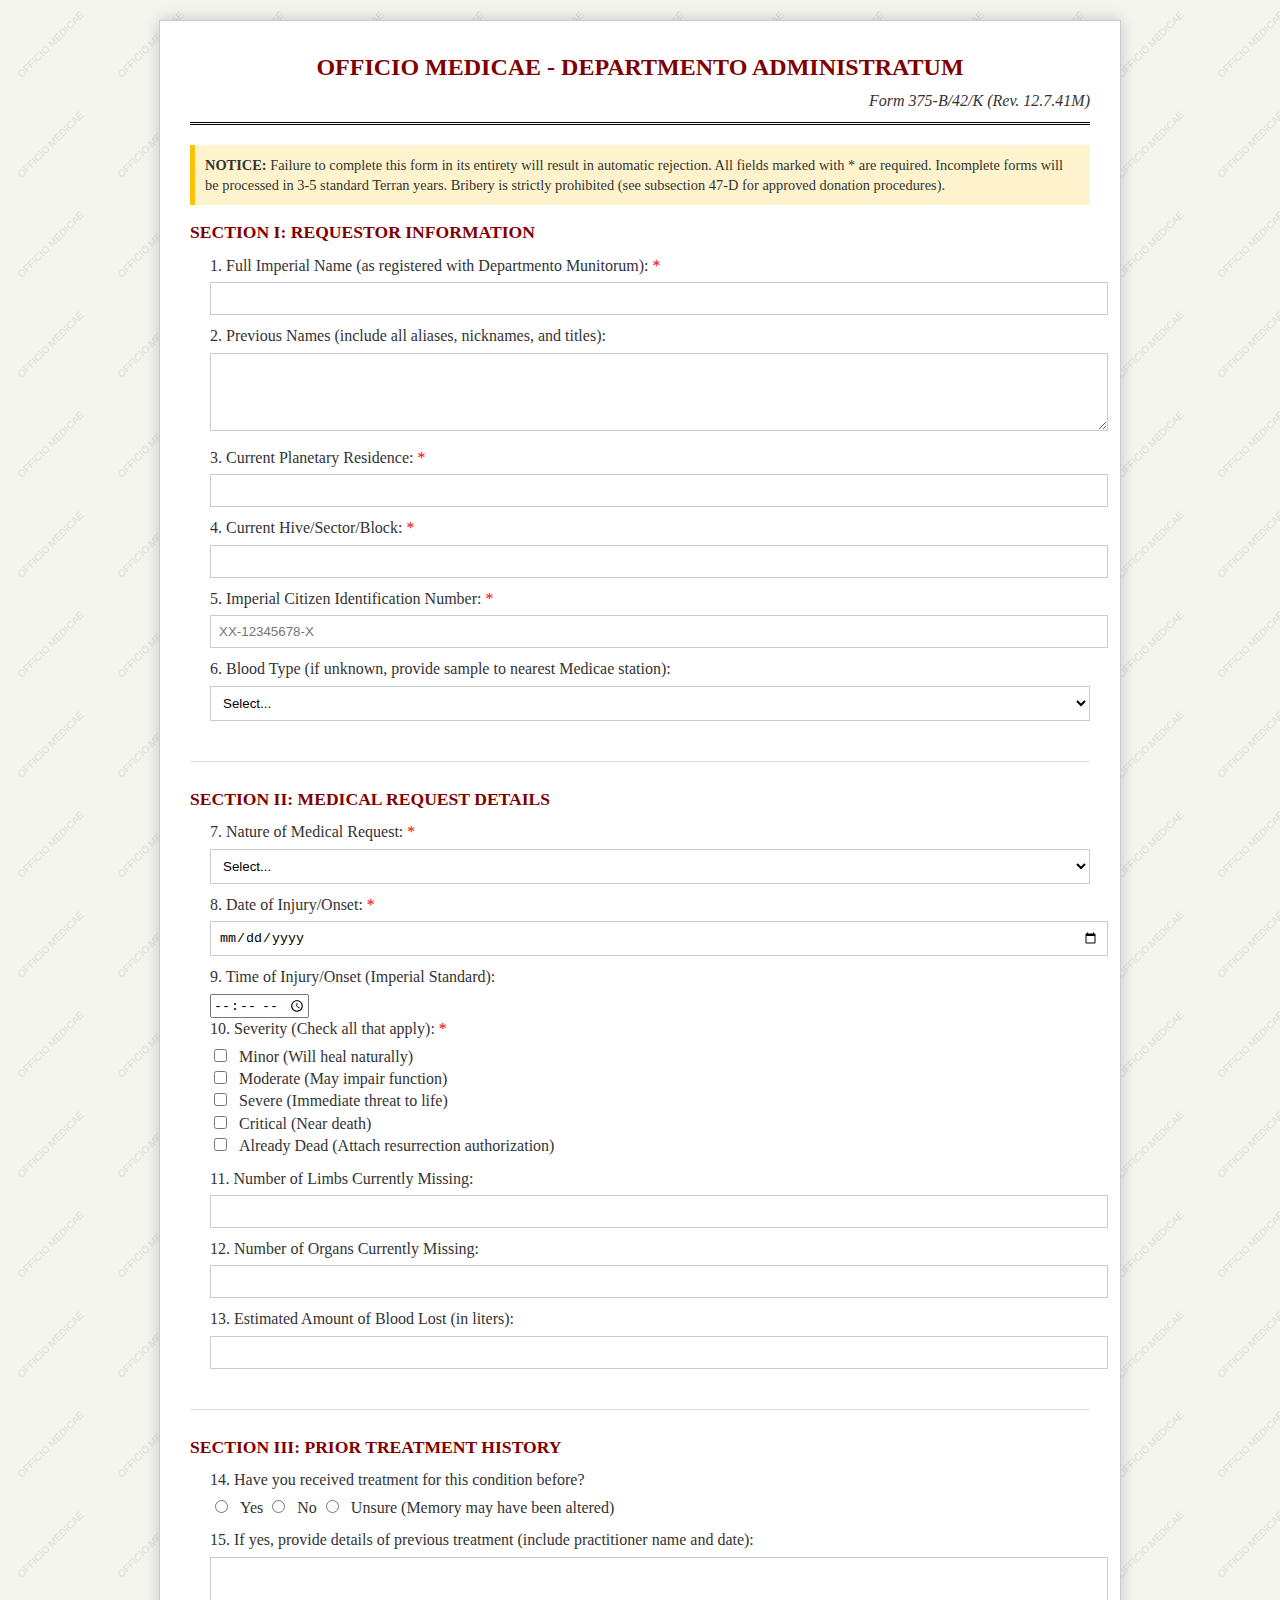
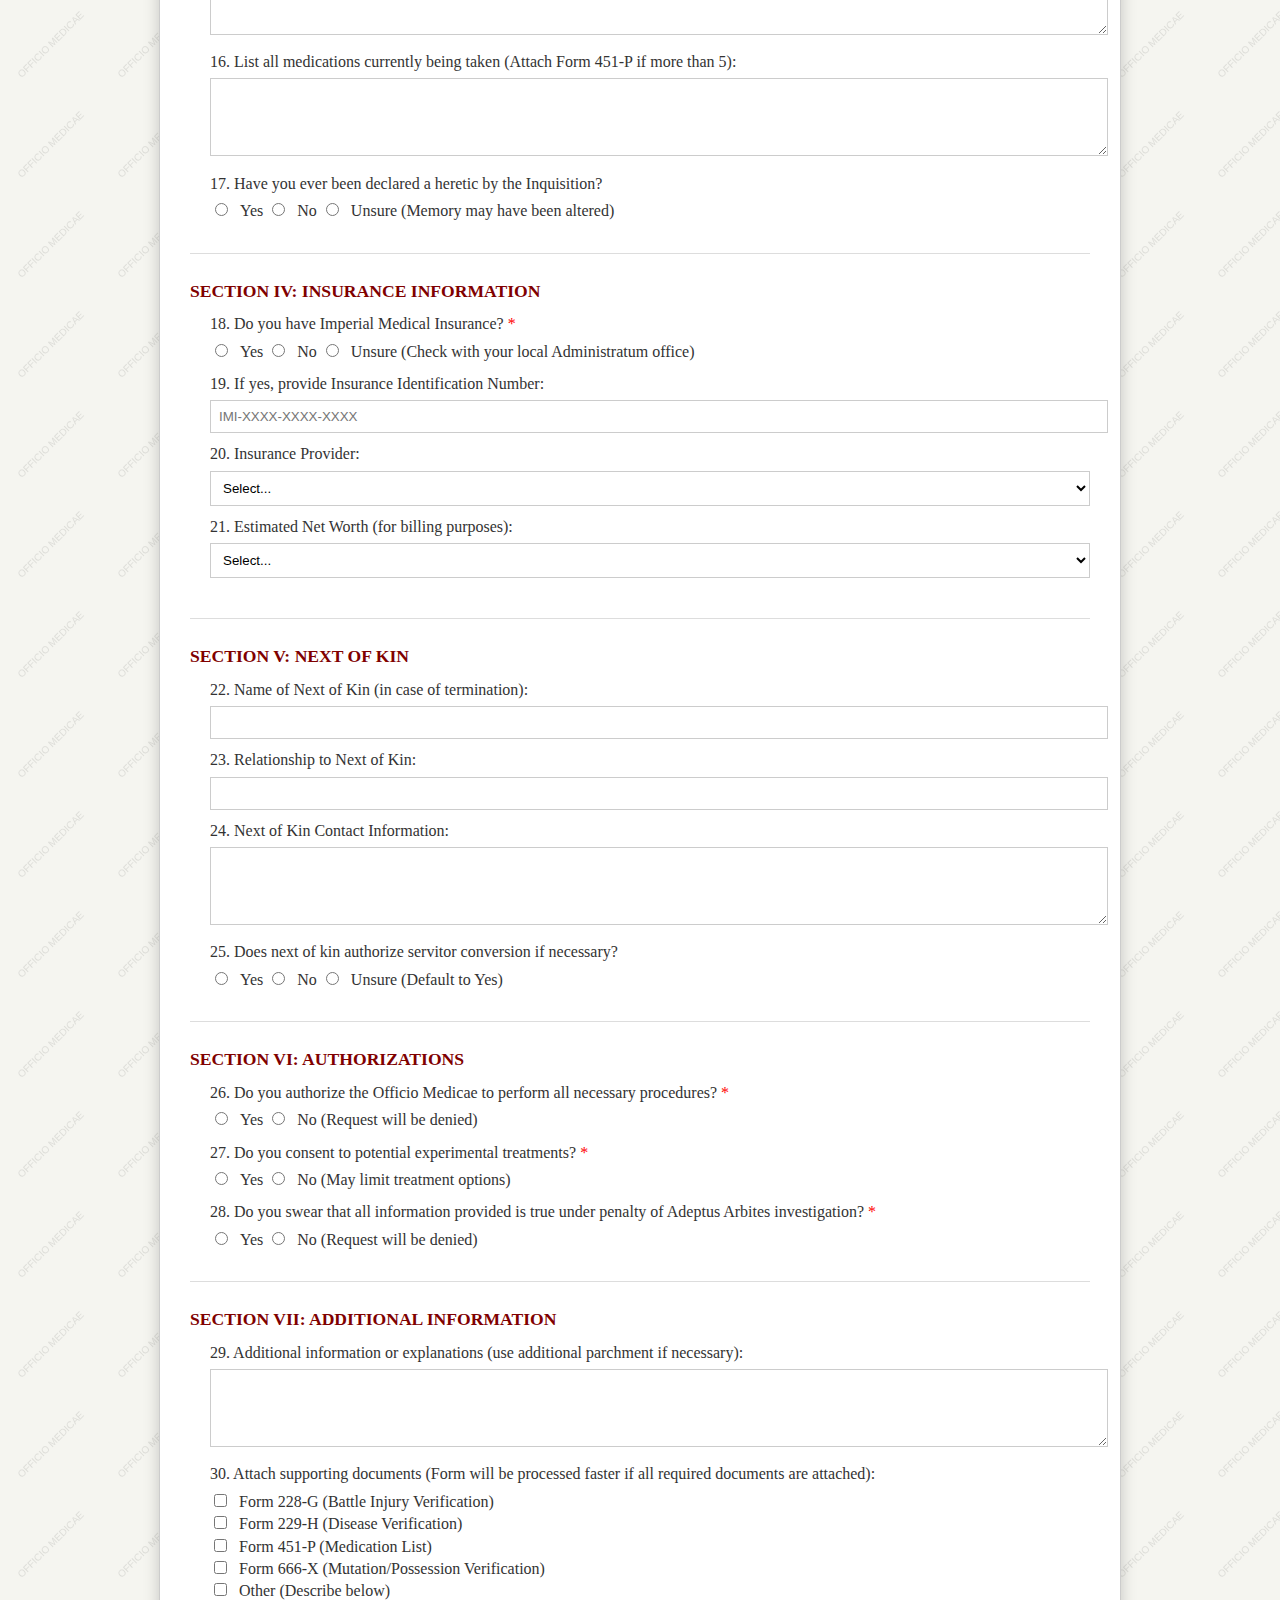
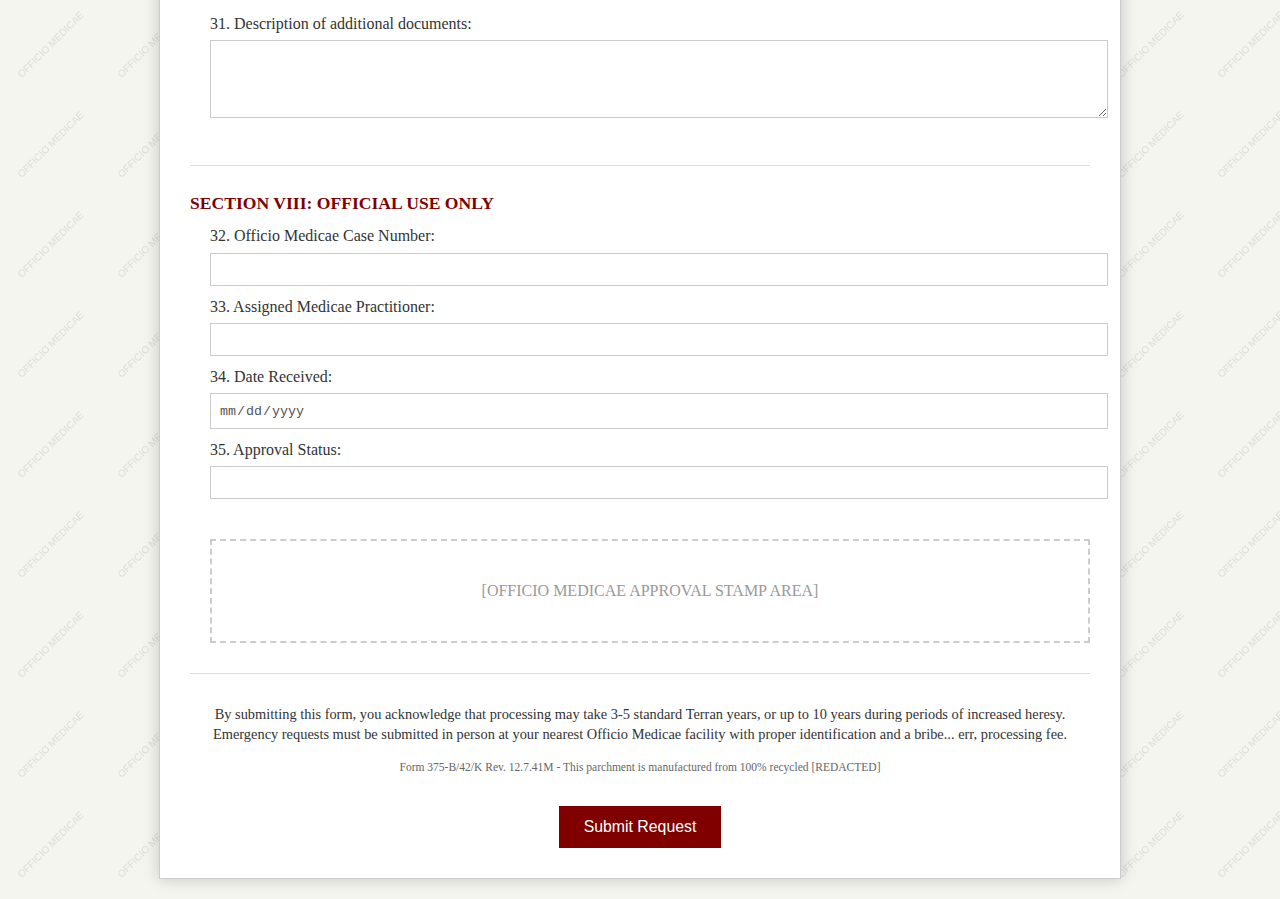
<file: appointment.html>
<!DOCTYPE html>
<html lang="en">
<head>
    <meta charset="UTF-8">
    <meta name="viewport" content="width=device-width, initial-scale=1.0">
    <title>Form 375-B/42/K - Request for Medical Assistance</title>
    <style>
        body {
            font-family: 'Times New Roman', serif;
            background-color: #f5f5f0;
            color: #333;
            line-height: 1.4;
            margin: 0;
            padding: 20px;
            background-image: url('data:image/svg+xml;utf8,<svg xmlns="http://www.w3.org/2000/svg" width="100" height="100" viewBox="0 0 100 100"><text x="10" y="50" font-family="Arial" font-size="10" fill="rgba(0,0,0,0.1)" transform="rotate(-45 50,50)">OFFICIO MEDICAE</text></svg>');
        }
        
        .container {
            max-width: 900px;
            margin: 0 auto;
            background-color: #fff;
            padding: 30px;
            box-shadow: 0 0 15px rgba(0,0,0,0.2);
            border: 1px solid #ccc;
        }
        
        .header {
            border-bottom: 3px double #000;
            margin-bottom: 20px;
            padding-bottom: 10px;
        }
        
        h1 {
            font-size: 24px;
            text-align: center;
            margin: 0;
            color: #800000;
        }
        
        .form-number {
            text-align: right;
            font-style: italic;
            margin-top: 5px;
        }
        
        .warning {
            background-color: #fff3cd;
            border-left: 5px solid #ffc107;
            padding: 10px;
            margin: 15px 0;
            font-size: 0.9em;
        }
        
        .section {
            margin-bottom: 25px;
            border-bottom: 1px solid #ddd;
            padding-bottom: 15px;
        }
        
        .section-title {
            font-weight: bold;
            font-size: 1.1em;
            margin-bottom: 10px;
            color: #800000;
        }
        
        .subsection {
            margin-left: 20px;
            margin-bottom: 15px;
        }
        
        .subsection-title {
            font-style: italic;
            margin-bottom: 5px;
        }
        
        label {
            display: block;
            margin-bottom: 5px;
        }
        
        input[type="text"], input[type="number"], input[type="date"], select, textarea {
            width: 100%;
            padding: 8px;
            margin-bottom: 10px;
            border: 1px solid #ccc;
            background-color: #fff;
        }
        
        textarea {
            min-height: 60px;
        }
        
        .checkbox-group {
            margin-bottom: 10px;
        }
        
        .checkbox-group label {
            display: inline;
            margin-left: 5px;
        }
        
        .required:after {
            content: " *";
            color: red;
        }
        
        .form-footer {
            text-align: center;
            margin-top: 30px;
            font-size: 0.9em;
        }
        
        button {
            background-color: #800000;
            color: white;
            padding: 12px 25px;
            border: none;
            cursor: pointer;
            font-size: 1.1em;
            margin-top: 20px;
        }
        
        button:hover {
            background-color: #600000;
        }
        
        .stamp-area {
            height: 100px;
            border: 2px dashed #ccc;
            margin-top: 30px;
            display: flex;
            justify-content: center;
            align-items: center;
            color: #999;
        }
        
        .small-text {
            font-size: 0.8em;
            color: #666;
        }
        
        .page-break {
            page-break-after: always;
        }
    </style>
</head>
<body>
    <div class="container">
        <div class="header">
            <h1>OFFICIO MEDICAE - DEPARTMENTO ADMINISTRATUM</h1>
            <div class="form-number">Form 375-B/42/K (Rev. 12.7.41M)</div>
        </div>
        
        <div class="warning">
            <strong>NOTICE:</strong> Failure to complete this form in its entirety will result in automatic rejection. All fields marked with * are required. Incomplete forms will be processed in 3-5 standard Terran years. Bribery is strictly prohibited (see subsection 47-D for approved donation procedures).
        </div>
        
        <div class="section">
            <div class="section-title">SECTION I: REQUESTOR INFORMATION</div>
            
            <div class="subsection">
                <label class="required">1. Full Imperial Name (as registered with Departmento Munitorum):</label>
                <input type="text" required>
                
                <label>2. Previous Names (include all aliases, nicknames, and titles):</label>
                <textarea></textarea>
                
                <label class="required">3. Current Planetary Residence:</label>
                <input type="text" required>
                
                <label class="required">4. Current Hive/Sector/Block:</label>
                <input type="text" required>
                
                <label class="required">5. Imperial Citizen Identification Number:</label>
                <input type="text" pattern="[A-Z]{2}-[0-9]{8}-[A-Z]{1}" placeholder="XX-12345678-X" required>
                
                <label>6. Blood Type (if unknown, provide sample to nearest Medicae station):</label>
                <select>
                    <option value="">Select...</option>
                    <option value="A">A (Holy)</option>
                    <option value="B">B (Acceptable)</option>
                    <option value="AB">AB (Suspicious)</option>
                    <option value="O">O (Common)</option>
                    <option value="OTHER">Other (Explain in Section VII)</option>
                    <option value="UNKNOWN">Unknown (Penalty may apply)</option>
                </select>
            </div>
        </div>
        
        <div class="section">
            <div class="section-title">SECTION II: MEDICAL REQUEST DETAILS</div>
            
            <div class="subsection">
                <label class="required">7. Nature of Medical Request:</label>
                <select required>
                    <option value="">Select...</option>
                    <option value="BATTLE">Battle Injury (Attach Form 228-G)</option>
                    <option value="DISEASE">Disease (Attach Form 229-H)</option>
                    <option value="MUTATION">Mutation/Possession (Attach Form 666-X)</option>
                    <option value="ROUTINE">Routine Checkup (Fee applies)</option>
                    <option value="OTHER">Other (Explain in Section VII)</option>
                </select>
                
                <label class="required">8. Date of Injury/Onset:</label>
                <input type="date" required>
                
                <label>9. Time of Injury/Onset (Imperial Standard):</label>
                <input type="time">
                
                <label class="required">10. Severity (Check all that apply):</label>
                <div class="checkbox-group">
                    <input type="checkbox" id="severity1" name="severity">
                    <label for="severity1">Minor (Will heal naturally)</label><br>
                    <input type="checkbox" id="severity2" name="severity">
                    <label for="severity2">Moderate (May impair function)</label><br>
                    <input type="checkbox" id="severity3" name="severity">
                    <label for="severity3">Severe (Immediate threat to life)</label><br>
                    <input type="checkbox" id="severity4" name="severity">
                    <label for="severity4">Critical (Near death)</label><br>
                    <input type="checkbox" id="severity5" name="severity">
                    <label for="severity5">Already Dead (Attach resurrection authorization)</label>
                </div>
                
                <label>11. Number of Limbs Currently Missing:</label>
                <input type="number" min="0" max="4">
                
                <label>12. Number of Organs Currently Missing:</label>
                <input type="number" min="0">
                
                <label>13. Estimated Amount of Blood Lost (in liters):</label>
                <input type="number" step="0.1" min="0">
            </div>
        </div>
        
        <div class="section">
            <div class="section-title">SECTION III: PRIOR TREATMENT HISTORY</div>
            
            <div class="subsection">
                <label>14. Have you received treatment for this condition before?</label>
                <div class="checkbox-group">
                    <input type="radio" id="prevTreatmentYes" name="prevTreatment" value="yes">
                    <label for="prevTreatmentYes">Yes</label>
                    <input type="radio" id="prevTreatmentNo" name="prevTreatment" value="no">
                    <label for="prevTreatmentNo">No</label>
                    <input type="radio" id="prevTreatmentUnsure" name="prevTreatment" value="unsure">
                    <label for="prevTreatmentUnsure">Unsure (Memory may have been altered)</label>
                </div>
                
                <label>15. If yes, provide details of previous treatment (include practitioner name and date):</label>
                <textarea></textarea>
                
                <label>16. List all medications currently being taken (Attach Form 451-P if more than 5):</label>
                <textarea></textarea>
                
                <label>17. Have you ever been declared a heretic by the Inquisition?</label>
                <div class="checkbox-group">
                    <input type="radio" id="heresyYes" name="heresy" value="yes">
                    <label for="heresyYes">Yes</label>
                    <input type="radio" id="heresyNo" name="heresy" value="no">
                    <label for="heresyNo">No</label>
                    <input type="radio" id="heresyUnsure" name="heresy" value="unsure">
                    <label for="heresyUnsure">Unsure (Memory may have been altered)</label>
                </div>
            </div>
        </div>
        
        <div class="section">
            <div class="section-title">SECTION IV: INSURANCE INFORMATION</div>
            
            <div class="subsection">
                <label class="required">18. Do you have Imperial Medical Insurance?</label>
                <div class="checkbox-group">
                    <input type="radio" id="insuranceYes" name="insurance" value="yes" required>
                    <label for="insuranceYes">Yes</label>
                    <input type="radio" id="insuranceNo" name="insurance" value="no" required>
                    <label for="insuranceNo">No</label>
                    <input type="radio" id="insuranceUnsure" name="insurance" value="unsure" required>
                    <label for="insuranceUnsure">Unsure (Check with your local Administratum office)</label>
                </div>
                
                <label>19. If yes, provide Insurance Identification Number:</label>
                <input type="text" placeholder="IMI-XXXX-XXXX-XXXX">
                
                <label>20. Insurance Provider:</label>
                <select>
                    <option value="">Select...</option>
                    <option value="IMPERIAL">Imperial Medical Collective</option>
                    <option value="ADMIN">Adeptus Administratum Coverage</option>
                    <option value="MECHANICUS">Adeptus Mechanicus Biological Maintenance Plan</option>
                    <option value="INQUISITION">Inquisitorial Supplemental Coverage</option>
                    <option value="OTHER">Other (Explain in Section VII)</option>
                </select>
                
                <label>21. Estimated Net Worth (for billing purposes):</label>
                <select>
                    <option value="">Select...</option>
                    <option value="LESS100">Less than 100 Thrones</option>
                    <option value="100-1000">100-1,000 Thrones</option>
                    <option value="1000-10000">1,000-10,000 Thrones</option>
                    <option value="10000+">More than 10,000 Thrones</option>
                    <option value="UNKNOWN">Unknown (Assessment will be made)</option>
                </select>
            </div>
        </div>
        
        <div class="section">
            <div class="section-title">SECTION V: NEXT OF KIN</div>
            
            <div class="subsection">
                <label>22. Name of Next of Kin (in case of termination):</label>
                <input type="text">
                
                <label>23. Relationship to Next of Kin:</label>
                <input type="text">
                
                <label>24. Next of Kin Contact Information:</label>
                <textarea></textarea>
                
                <label>25. Does next of kin authorize servitor conversion if necessary?</label>
                <div class="checkbox-group">
                    <input type="radio" id="servitorYes" name="servitor" value="yes">
                    <label for="servitorYes">Yes</label>
                    <input type="radio" id="servitorNo" name="servitor" value="no">
                    <label for="servitorNo">No</label>
                    <input type="radio" id="servitorUnsure" name="servitor" value="unsure">
                    <label for="servitorUnsure">Unsure (Default to Yes)</label>
                </div>
            </div>
        </div>
        
        <div class="section">
            <div class="section-title">SECTION VI: AUTHORIZATIONS</div>
            
            <div class="subsection">
                <label class="required">26. Do you authorize the Officio Medicae to perform all necessary procedures?</label>
                <div class="checkbox-group">
                    <input type="radio" id="authYes" name="authorization" value="yes" required>
                    <label for="authYes">Yes</label>
                    <input type="radio" id="authNo" name="authorization" value="no" required>
                    <label for="authNo">No (Request will be denied)</label>
                </div>
                
                <label class="required">27. Do you consent to potential experimental treatments?</label>
                <div class="checkbox-group">
                    <input type="radio" id="experimentalYes" name="experimental" value="yes" required>
                    <label for="experimentalYes">Yes</label>
                    <input type="radio" id="experimentalNo" name="experimental" value="no" required>
                    <label for="experimentalNo">No (May limit treatment options)</label>
                </div>
                
                <label class="required">28. Do you swear that all information provided is true under penalty of Adeptus Arbites investigation?</label>
                <div class="checkbox-group">
                    <input type="radio" id="oathYes" name="oath" value="yes" required>
                    <label for="oathYes">Yes</label>
                    <input type="radio" id="oathNo" name="oath" value="no" required>
                    <label for="oathNo">No (Request will be denied)</label>
                </div>
            </div>
        </div>
        
        <div class="section">
            <div class="section-title">SECTION VII: ADDITIONAL INFORMATION</div>
            
            <div class="subsection">
                <label>29. Additional information or explanations (use additional parchment if necessary):</label>
                <textarea></textarea>
                
                <label>30. Attach supporting documents (Form will be processed faster if all required documents are attached):</label>
                <div class="checkbox-group">
                    <input type="checkbox" id="doc1" name="docs">
                    <label for="doc1">Form 228-G (Battle Injury Verification)</label><br>
                    <input type="checkbox" id="doc2" name="docs">
                    <label for="doc2">Form 229-H (Disease Verification)</label><br>
                    <input type="checkbox" id="doc3" name="docs">
                    <label for="doc3">Form 451-P (Medication List)</label><br>
                    <input type="checkbox" id="doc4" name="docs">
                    <label for="doc4">Form 666-X (Mutation/Possession Verification)</label><br>
                    <input type="checkbox" id="doc5" name="docs">
                    <label for="doc5">Other (Describe below)</label>
                </div>
                
                <label>31. Description of additional documents:</label>
                <textarea></textarea>
            </div>
        </div>
        
        <div class="section">
            <div class="section-title">SECTION VIII: OFFICIAL USE ONLY</div>
            
            <div class="subsection">
                <label>32. Officio Medicae Case Number:</label>
                <input type="text" disabled>
                
                <label>33. Assigned Medicae Practitioner:</label>
                <input type="text" disabled>
                
                <label>34. Date Received:</label>
                <input type="date" disabled>
                
                <label>35. Approval Status:</label>
                <input type="text" disabled>
                
                <div class="stamp-area">
                    [OFFICIO MEDICAE APPROVAL STAMP AREA]
                </div>
            </div>
        </div>
        
        <div class="form-footer">
            <p>By submitting this form, you acknowledge that processing may take 3-5 standard Terran years, or up to 10 years during periods of increased heresy. Emergency requests must be submitted in person at your nearest Officio Medicae facility with proper identification and a bribe... err, processing fee.</p>
            
            <p class="small-text">Form 375-B/42/K Rev. 12.7.41M - This parchment is manufactured from 100% recycled [REDACTED]</p>
            
            <button type="submit" id="submitForm">Submit Request</button>
            
            <div id="formSubmitted" style="display: none; margin-top: 20px; padding: 15px; background-color: #d4edda; color: #155724; border: 1px solid #c3e6cb;">
                <strong>FORM SUBMITTED FOR PROCESSING</strong><br>
                Your request has been received and assigned case number <span id="caseNumber"></span>. Please allow 3-5 standard Terran years for processing. For immediate assistance, please proceed to your nearest Medicae facility and prepare to wait in line.
            </div>
        </div>
    </div>

    <script>
        document.getElementById('submitForm').addEventListener('click', function() {
            // Generate a ridiculous case number
            const letters = 'ABCDEFGHIJKLMNOPQRSTUVWXYZ';
            const numbers = '0123456789';
            let caseNum = '';
            
            // Add two random letters
            caseNum += letters.charAt(Math.floor(Math.random() * letters.length));
            caseNum += letters.charAt(Math.floor(Math.random() * letters.length));
            caseNum += '-';
            
            // Add eight random numbers
            for (let i = 0; i < 8; i++) {
                caseNum += numbers.charAt(Math.floor(Math.random() * numbers.length));
            }
            
            caseNum += '/';
            caseNum += Math.floor(Math.random() * 10);
            caseNum += Math.floor(Math.random() * 10);
            caseNum += Math.floor(Math.random() * 10);
            
            document.getElementById('caseNumber').textContent = caseNum;
            document.getElementById('formSubmitted').style.display = 'block';
            
            // Scroll to the submission message
            document.getElementById('formSubmitted').scrollIntoView({ behavior: 'smooth' });
            
            // Change button text and disable it
            this.textContent = 'Form Submitted';
            this.disabled = true;
            this.style.backgroundColor = '#6c757d';
            
            // Play a silly sound (if you want to add one)
            // var audio = new Audio('bureaucratic_sound.mp3');
            // audio.play();
        });
    </script>
</body>
</html>
</file>
